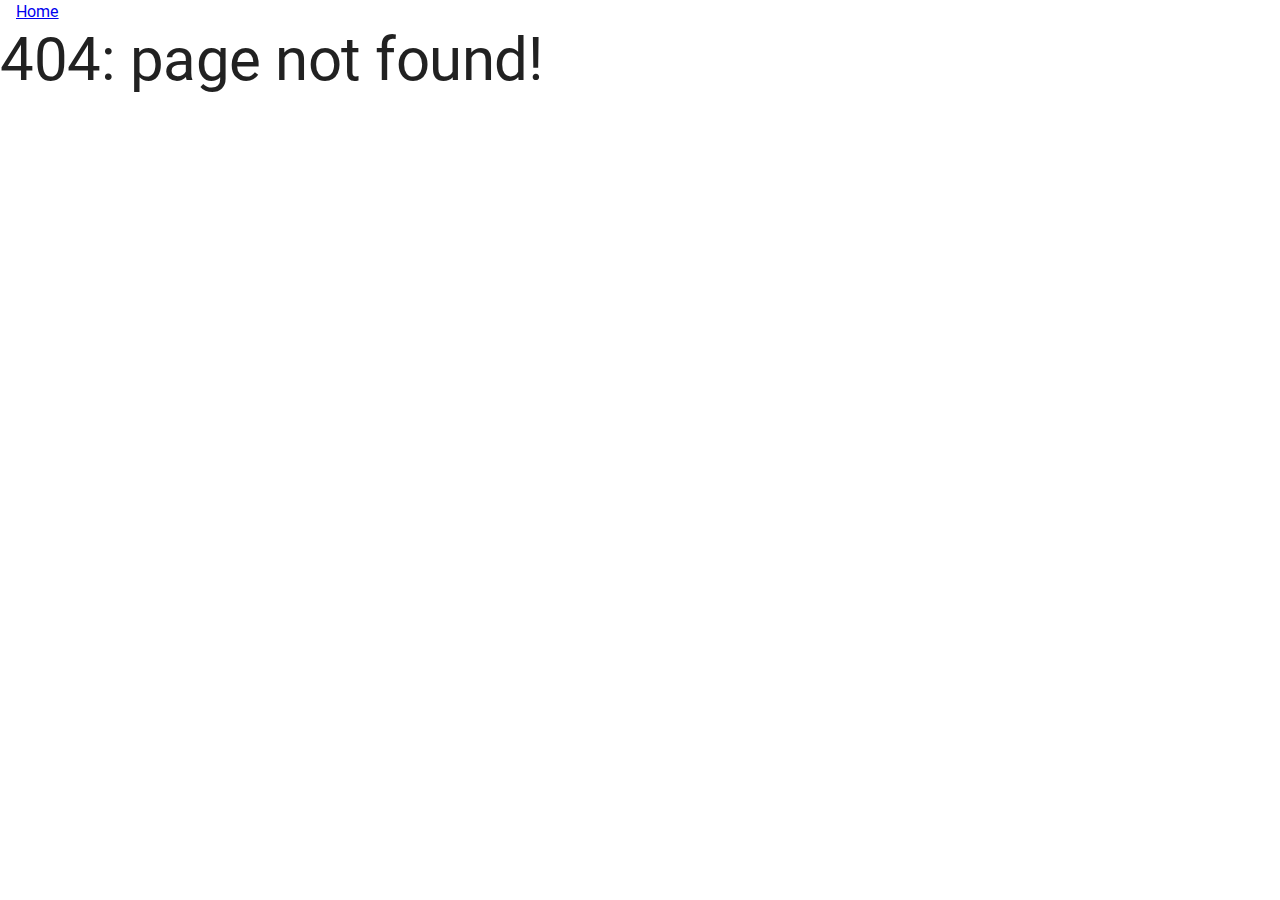
<file: index.html>
<!doctype html><html lang="en"><head><meta charset="utf-8"/><link rel="icon" href="/favicon.ico"/><meta name="viewport" content="width=device-width,initial-scale=1"/><meta name="theme-color" content="#000000"/><meta name="description" content="Web site created using create-react-app"/><link rel="apple-touch-icon" href="/logo192.png"/><link rel="manifest" href="/manifest.json"/><title>ArbiChess App</title><link href="/static/css/2.8c49bb0a.chunk.css" rel="stylesheet"><link href="/static/css/main.2d0b04f3.chunk.css" rel="stylesheet"></head><body><noscript>You need to enable JavaScript to run this app.</noscript><div id="root"></div><script>!function(e){function r(r){for(var n,a,i=r[0],c=r[1],l=r[2],f=0,p=[];f<i.length;f++)a=i[f],Object.prototype.hasOwnProperty.call(o,a)&&o[a]&&p.push(o[a][0]),o[a]=0;for(n in c)Object.prototype.hasOwnProperty.call(c,n)&&(e[n]=c[n]);for(s&&s(r);p.length;)p.shift()();return u.push.apply(u,l||[]),t()}function t(){for(var e,r=0;r<u.length;r++){for(var t=u[r],n=!0,i=1;i<t.length;i++){var c=t[i];0!==o[c]&&(n=!1)}n&&(u.splice(r--,1),e=a(a.s=t[0]))}return e}var n={},o={1:0},u=[];function a(r){if(n[r])return n[r].exports;var t=n[r]={i:r,l:!1,exports:{}};return e[r].call(t.exports,t,t.exports,a),t.l=!0,t.exports}a.e=function(e){var r=[],t=o[e];if(0!==t)if(t)r.push(t[2]);else{var n=new Promise((function(r,n){t=o[e]=[r,n]}));r.push(t[2]=n);var u,i=document.createElement("script");i.charset="utf-8",i.timeout=120,a.nc&&i.setAttribute("nonce",a.nc),i.src=function(e){return a.p+"static/js/"+({}[e]||e)+"."+{3:"38deab7c"}[e]+".chunk.js"}(e);var c=new Error;u=function(r){i.onerror=i.onload=null,clearTimeout(l);var t=o[e];if(0!==t){if(t){var n=r&&("load"===r.type?"missing":r.type),u=r&&r.target&&r.target.src;c.message="Loading chunk "+e+" failed.\n("+n+": "+u+")",c.name="ChunkLoadError",c.type=n,c.request=u,t[1](c)}o[e]=void 0}};var l=setTimeout((function(){u({type:"timeout",target:i})}),12e4);i.onerror=i.onload=u,document.head.appendChild(i)}return Promise.all(r)},a.m=e,a.c=n,a.d=function(e,r,t){a.o(e,r)||Object.defineProperty(e,r,{enumerable:!0,get:t})},a.r=function(e){"undefined"!=typeof Symbol&&Symbol.toStringTag&&Object.defineProperty(e,Symbol.toStringTag,{value:"Module"}),Object.defineProperty(e,"__esModule",{value:!0})},a.t=function(e,r){if(1&r&&(e=a(e)),8&r)return e;if(4&r&&"object"==typeof e&&e&&e.__esModule)return e;var t=Object.create(null);if(a.r(t),Object.defineProperty(t,"default",{enumerable:!0,value:e}),2&r&&"string"!=typeof e)for(var n in e)a.d(t,n,function(r){return e[r]}.bind(null,n));return t},a.n=function(e){var r=e&&e.__esModule?function(){return e.default}:function(){return e};return a.d(r,"a",r),r},a.o=function(e,r){return Object.prototype.hasOwnProperty.call(e,r)},a.p="/",a.oe=function(e){throw console.error(e),e};var i=this.webpackJsonparbichess=this.webpackJsonparbichess||[],c=i.push.bind(i);i.push=r,i=i.slice();for(var l=0;l<i.length;l++)r(i[l]);var s=c;t()}([])</script><script src="/static/js/2.561e67b8.chunk.js"></script><script src="/static/js/main.380f0dc3.chunk.js"></script></body></html>
</file>
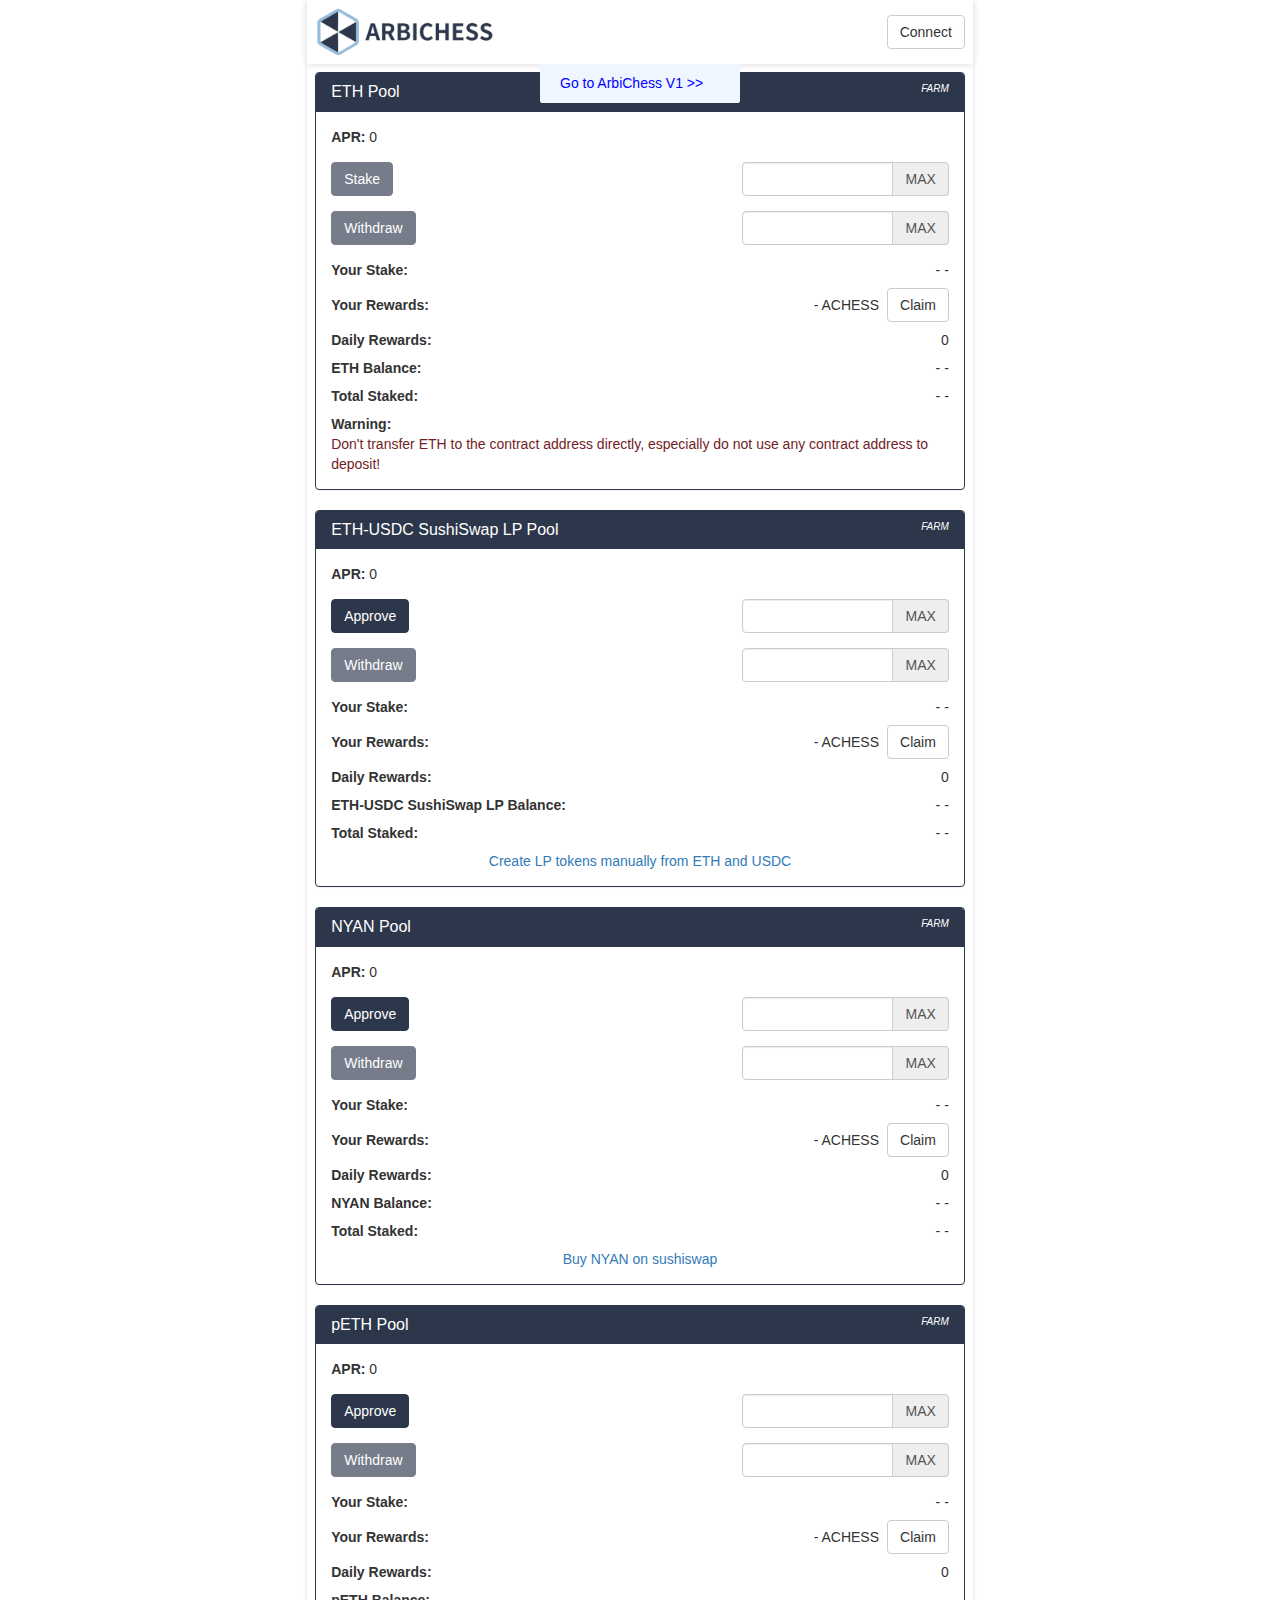
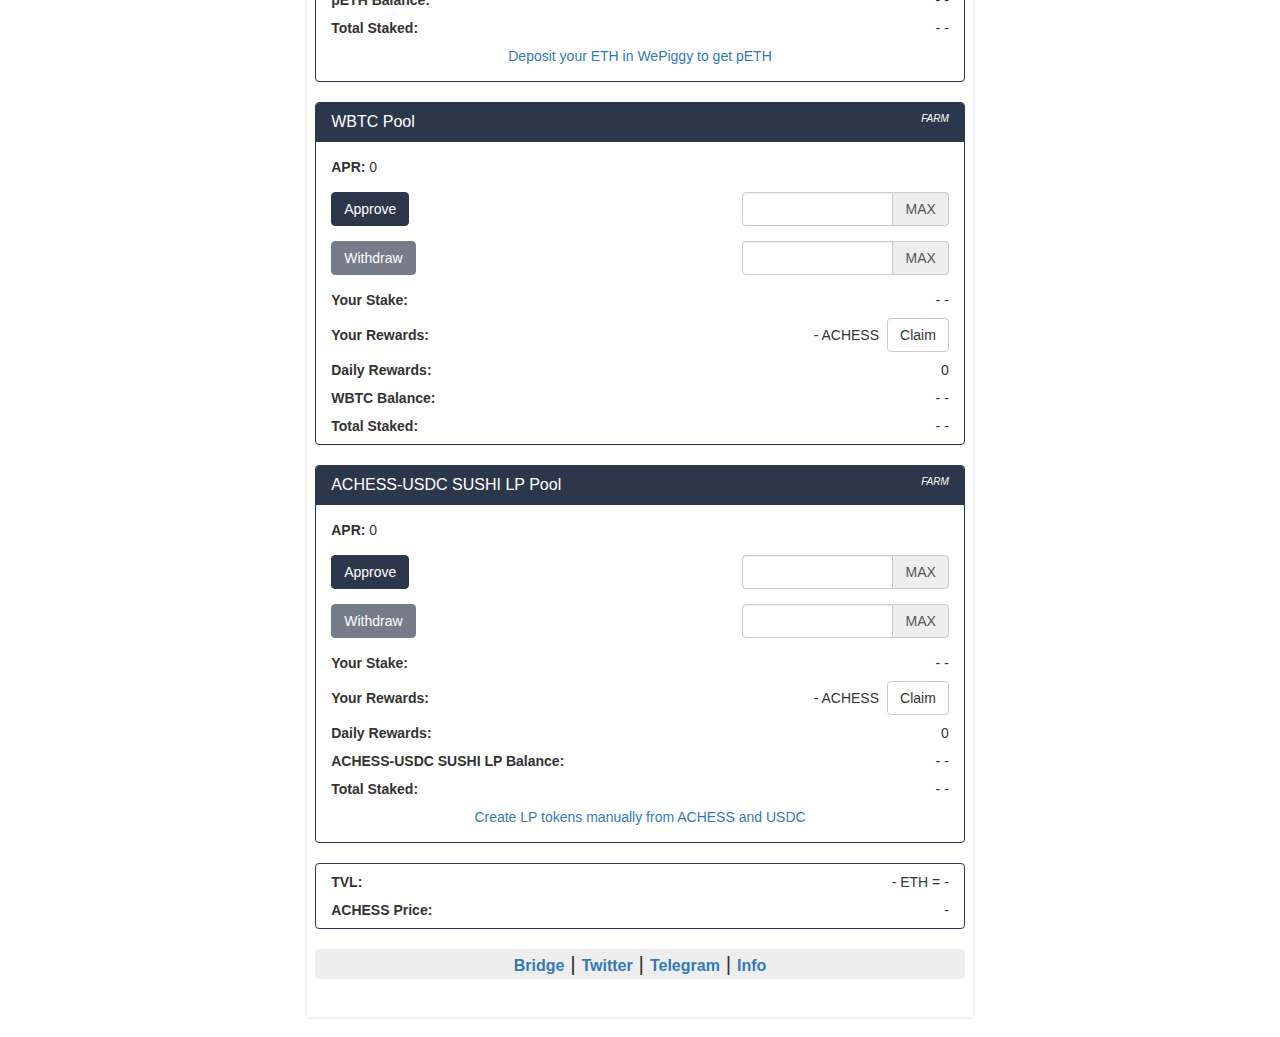
<file: farm.html>
<!DOCTYPE html>
<html lang="en">
  <head>
    <meta charset="utf-8" />
    <link rel="icon" href="/favicon.ico" />
    <meta name="viewport" content="width=device-width,initial-scale=1" />
    <meta name="theme-color" content="#000000" />
    <meta
      name="description"
      content="Web site created using create-react-app"
    />
    <link rel="apple-touch-icon" href="/logo192.png" />
    <link rel="manifest" href="/farm-manifest.json" />
    <title>ArbiChess App</title>
    <link href="/farm-static/css/2.f5180200.chunk.css" rel="stylesheet" />
    <link href="/farm-static/css/main.0f216547.chunk.css" rel="stylesheet" />
  </head>
  <body>
    <noscript>You need to enable JavaScript to run this app.</noscript>
    <div style="
    position: fixed;
    width: 200px;
    height: 39px;
    margin: 0 -100px;
    left: 50%;
    z-index: 999;
    top: 64px;
    color: black;
    background-color: rgb(239,246,255);
    line-height: 39px;
    padding-left: 20px;
    border-radius: 2px;"
>
        <a href='/' style="
            text-decoration: none;
            color: blue;
            "
        >
            Go to ArbiChess V1 &gt;&gt;
        </a>
</div>
    <div id="root"></div>
    <script>
      !(function (e) {
        function r(r) {
          for (
            var n, a, i = r[0], c = r[1], l = r[2], p = 0, f = [];
            p < i.length;
            p++
          )
            (a = i[p]),
              Object.prototype.hasOwnProperty.call(o, a) &&
                o[a] &&
                f.push(o[a][0]),
              (o[a] = 0);
          for (n in c)
            Object.prototype.hasOwnProperty.call(c, n) && (e[n] = c[n]);
          for (s && s(r); f.length; ) f.shift()();
          return u.push.apply(u, l || []), t();
        }
        function t() {
          for (var e, r = 0; r < u.length; r++) {
            for (var t = u[r], n = !0, i = 1; i < t.length; i++) {
              var c = t[i];
              0 !== o[c] && (n = !1);
            }
            n && (u.splice(r--, 1), (e = a((a.s = t[0]))));
          }
          return e;
        }
        var n = {},
          o = { 1: 0 },
          u = [];
        function a(r) {
          if (n[r]) return n[r].exports;
          var t = (n[r] = { i: r, l: !1, exports: {} });
          return e[r].call(t.exports, t, t.exports, a), (t.l = !0), t.exports;
        }
        (a.e = function (e) {
          var r = [],
            t = o[e];
          if (0 !== t)
            if (t) r.push(t[2]);
            else {
              var n = new Promise(function (r, n) {
                t = o[e] = [r, n];
              });
              r.push((t[2] = n));
              var u,
                i = document.createElement("script");
              (i.charset = "utf-8"),
                (i.timeout = 120),
                a.nc && i.setAttribute("nonce", a.nc),
                (i.src = (function (e) {
                  return (
                    a.p +
                    "farm-static/js/" +
                    ({}[e] || e) +
                    "." +
                    { 3: "e089be44" }[e] +
                    ".chunk.js"
                  );
                })(e));
              var c = new Error();
              u = function (r) {
                (i.onerror = i.onload = null), clearTimeout(l);
                var t = o[e];
                if (0 !== t) {
                  if (t) {
                    var n = r && ("load" === r.type ? "missing" : r.type),
                      u = r && r.target && r.target.src;
                    (c.message =
                      "Loading chunk " +
                      e +
                      " failed.\n(" +
                      n +
                      ": " +
                      u +
                      ")"),
                      (c.name = "ChunkLoadError"),
                      (c.type = n),
                      (c.request = u),
                      t[1](c);
                  }
                  o[e] = void 0;
                }
              };
              var l = setTimeout(function () {
                u({ type: "timeout", target: i });
              }, 12e4);
              (i.onerror = i.onload = u), document.head.appendChild(i);
            }
          return Promise.all(r);
        }),
          (a.m = e),
          (a.c = n),
          (a.d = function (e, r, t) {
            a.o(e, r) ||
              Object.defineProperty(e, r, { enumerable: !0, get: t });
          }),
          (a.r = function (e) {
            "undefined" != typeof Symbol &&
              Symbol.toStringTag &&
              Object.defineProperty(e, Symbol.toStringTag, { value: "Module" }),
              Object.defineProperty(e, "__esModule", { value: !0 });
          }),
          (a.t = function (e, r) {
            if ((1 & r && (e = a(e)), 8 & r)) return e;
            if (4 & r && "object" == typeof e && e && e.__esModule) return e;
            var t = Object.create(null);
            if (
              (a.r(t),
              Object.defineProperty(t, "default", { enumerable: !0, value: e }),
              2 & r && "string" != typeof e)
            )
              for (var n in e)
                a.d(
                  t,
                  n,
                  function (r) {
                    return e[r];
                  }.bind(null, n)
                );
            return t;
          }),
          (a.n = function (e) {
            var r =
              e && e.__esModule
                ? function () {
                    return e.default;
                  }
                : function () {
                    return e;
                  };
            return a.d(r, "a", r), r;
          }),
          (a.o = function (e, r) {
            return Object.prototype.hasOwnProperty.call(e, r);
          }),
          (a.p = "/"),
          (a.oe = function (e) {
            throw (console.error(e), e);
          });
        var i = (this["webpackJsonpcom.arbichess.app"] =
            this["webpackJsonpcom.arbichess.app"] || []),
          c = i.push.bind(i);
        (i.push = r), (i = i.slice());
        for (var l = 0; l < i.length; l++) r(i[l]);
        var s = c;
        t();
      })([]);
    </script>
    <script src="/farm-static/js/2.1a3fa0d3.chunk.js"></script>
    <script src="/farm-static/js/main.3582ab5f.chunk.js"></script>
  </body>
</html>
</file>
<file: static/css/2.8c49bb0a.chunk.css>
@font-face{font-family:"Roboto";font-style:normal;font-display:swap;font-weight:400;src:url(/static/media/roboto-cyrillic-ext-400-normal.493afe7a.woff2) format("woff2"),url(/static/media/roboto-all-400-normal.376ea5d9.woff) format("woff");unicode-range:U+0460-052f,U+1c80-1c88,U+20b4,U+2de0-2dff,U+a640-a69f,U+fe2e-fe2f}@font-face{font-family:"Roboto";font-style:normal;font-display:swap;font-weight:400;src:url(/static/media/roboto-cyrillic-400-normal.5e493812.woff2) format("woff2"),url(/static/media/roboto-all-400-normal.376ea5d9.woff) format("woff");unicode-range:U+0400-045f,U+0490-0491,U+04b0-04b1,U+2116}@font-face{font-family:"Roboto";font-style:normal;font-display:swap;font-weight:400;src:url(/static/media/roboto-greek-ext-400-normal.e769aa77.woff2) format("woff2"),url(/static/media/roboto-all-400-normal.376ea5d9.woff) format("woff");unicode-range:U+1f??}@font-face{font-family:"Roboto";font-style:normal;font-display:swap;font-weight:400;src:url(/static/media/roboto-greek-400-normal.1cbfc636.woff2) format("woff2"),url(/static/media/roboto-all-400-normal.376ea5d9.woff) format("woff");unicode-range:U+0370-03ff}@font-face{font-family:"Roboto";font-style:normal;font-display:swap;font-weight:400;src:url(/static/media/roboto-vietnamese-400-normal.c0bec65d.woff2) format("woff2"),url(/static/media/roboto-all-400-normal.376ea5d9.woff) format("woff");unicode-range:U+0102-0103,U+0110-0111,U+0128-0129,U+0168-0169,U+01a0-01a1,U+01af-01b0,U+1ea0-1ef9,U+20ab}@font-face{font-family:"Roboto";font-style:normal;font-display:swap;font-weight:400;src:url(/static/media/roboto-latin-ext-400-normal.c3dcdbd5.woff2) format("woff2"),url(/static/media/roboto-all-400-normal.376ea5d9.woff) format("woff");unicode-range:U+0100-024f,U+0259,U+1e??,U+2020,U+20a0-20ab,U+20ad-20cf,U+2113,U+2c60-2c7f,U+a720-a7ff}@font-face{font-family:"Roboto";font-style:normal;font-display:swap;font-weight:400;src:url(/static/media/roboto-latin-400-normal.4673b453.woff2) format("woff2"),url(/static/media/roboto-all-400-normal.376ea5d9.woff) format("woff");unicode-range:U+00??,U+0131,U+0152-0153,U+02bb-02bc,U+02c6,U+02da,U+02dc,U+2000-206f,U+2074,U+20ac,U+2122,U+2191,U+2193,U+2212,U+2215,U+feff,U+fffd}
/*# sourceMappingURL=2.8c49bb0a.chunk.css.map */
</file>
<file: static/css/main.2d0b04f3.chunk.css>
body{margin:0;font-family:Montserrat Black,-apple-system,BlinkMacSystemFont,"Segoe UI","Roboto","Oxygen","Ubuntu","Cantarell","Fira Sans","Droid Sans","Helvetica Neue",sans-serif;-webkit-font-smoothing:antialiased;-moz-osx-font-smoothing:grayscale}code{font-family:Montserrat Black,source-code-pro,Menlo,Monaco,Consolas,"Courier New",monospace}.App{text-align:center}.App-logo{height:40vmin;pointer-events:none}@media (prefers-reduced-motion:no-preference){.App-logo{-webkit-animation:App-logo-spin 20s linear infinite;animation:App-logo-spin 20s linear infinite}}.App-header{background-color:#282c34;min-height:100vh;display:flex;flex-direction:column;align-items:center;justify-content:center;font-size:calc(10px + 2vmin);color:#fff}.App-link{color:#61dafb}@-webkit-keyframes App-logo-spin{0%{-webkit-transform:rotate(0deg);transform:rotate(0deg)}to{-webkit-transform:rotate(1turn);transform:rotate(1turn)}}@keyframes App-logo-spin{0%{-webkit-transform:rotate(0deg);transform:rotate(0deg)}to{-webkit-transform:rotate(1turn);transform:rotate(1turn)}}.header{height:80px;width:100%;position:fixed;display:flex;z-index:99;background-color:#fff;padding:0 16%;align-items:center;justify-content:space-between}.logoImg{height:60px}.main-container{padding:80px 16% 0;flex-direction:column}.main-container div{display:flex}.main-container h1,.main-container h3,.main-container h4,.main-container h5{margin:4px 0}.main-container h4{color:grey}.intro-container{margin:30px 0 10px}.pools-container{margin-top:20px;width:100%}.common-bg{border-radius:8px;background-color:rgba(0,20,200,.1)}.common-bg:hover{background-color:rgba(0,20,200,.2)}.tvl-box{flex-flow:column nowrap}.intro-item,.tvl-box{width:100%;justify-content:center}.intro-item{text-align:center;min-width:200px}.tvl-items{flex-flow:row nowrap;padding:16px 20%;justify-content:space-between}.tvl-item{flex-flow:column;text-align:center}.blue-font{color:#054997}.intro{text-align:center}.boxes{padding:20px 0;flex-flow:row wrap;width:100%;align-items:center;justify-content:space-between}.miner-items{flex:1 1 auto;min-width:200px;flex-direction:column;padding:4px 0 4px 10%}.footer,.token-name{display:flex}.footer{padding:60px 18% 40px;justify-content:space-between}.footer a{font-size:1.2rem;text-decoration:none;color:#666;font-weight:700}.forms-bg{flex:1 1;background-color:rgba(0,20,200,.1);border-radius:8px}.stakingInfo>div{flex-direction:column;flex:1 1;padding:2px 16px}.stakingInfo1,.stakingInfo2{border-right:1px solid #bce;border-bottom:0}.stakingDetail,.stakingInfo{line-height:.8}@media only screen and (max-width:768px){.header{padding:0 4%}.logoImg{height:40px}.main-container{padding:80px 4% 0!important}.main-container h1{font-size:1.2rem}.main-container h3{font-size:1rem}.main-container h4{font-size:.6rem}.tvl-items{padding:16px 0}.miner-items2{align-items:center;padding-left:0!important}.footer{padding:60px 10% 20px}.footer a{font-size:.8rem}.stakingInfo{padding:10px 20px!important;margin:10px!important}.stakingDetail,.stakingInfo{flex-direction:column!important}.stakingInfo>div{flex-direction:column;flex:1 1;padding:16px 2px}.stakingInfo1,.stakingInfo2{border-right:0;border-bottom:1px solid #bce}}@media only screen and (min-width:1000px){.miner-items>button{width:200px!important}.miner-items1{flex:2 1}}button{text-transform:none!important}#simple-tab-0,#simple-tab-1{font-weight:700;font-size:1rem}
/*# sourceMappingURL=main.2d0b04f3.chunk.css.map */
</file>
